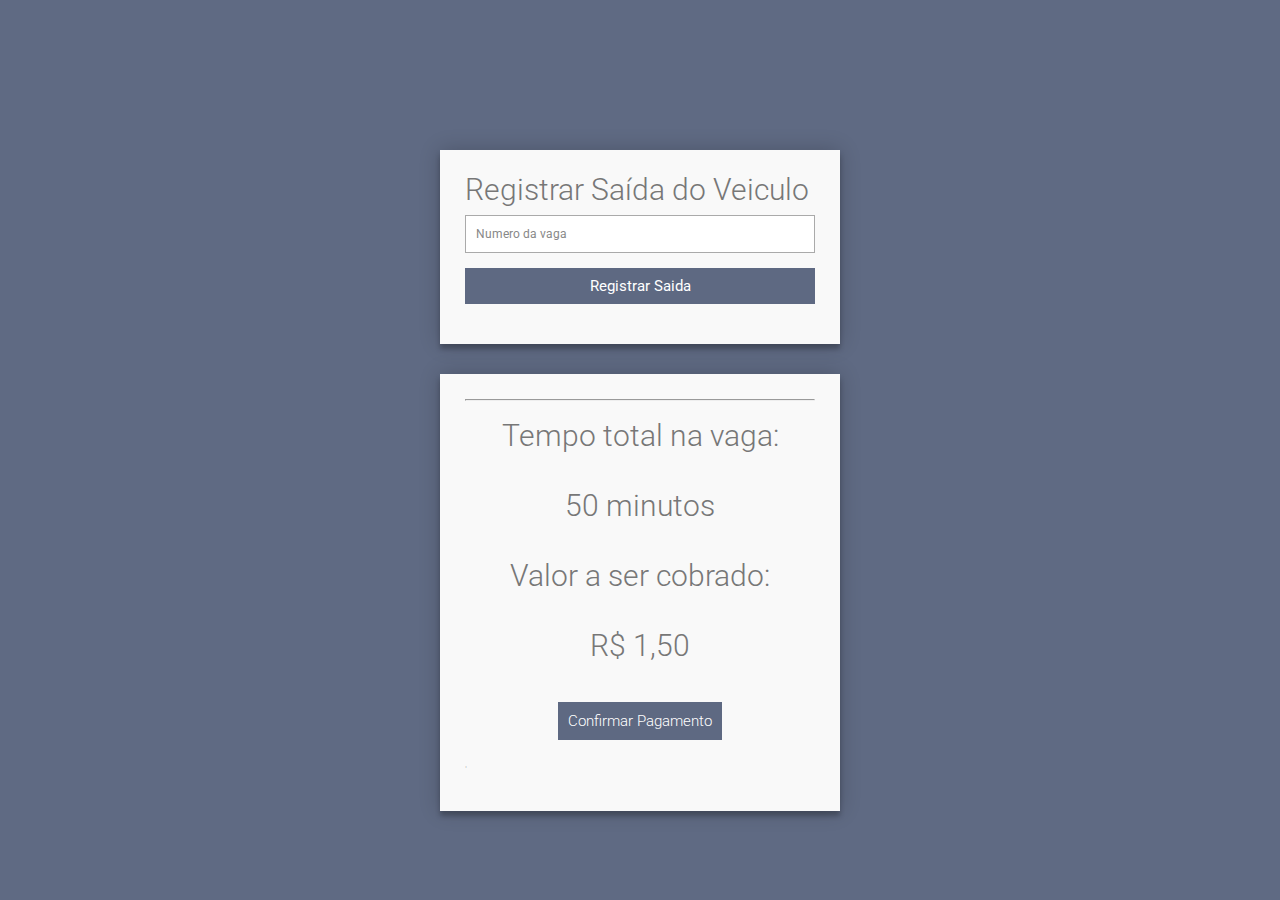
<file: target/estacionamento/registrarSaida.html>
<!DOCTYPE html>
<html>
    <head>
        <link rel="stylesheet" type="text/css" href="style.css">
        <meta charset="UTF-8">
    </head>
    <body>
        <div class="container">  
            <form id="contact" action="" method="post" onsubmit="deletaEstacionamento()">          
              <h3>Registrar Saída do Veiculo</h3>
              <fieldset>
                  <input placeholder="Numero da vaga" id="contact-submit" class="vagaNumeroSaida" type="text" tabindex="1" required autofocus>
              </fieldset>
              <fieldset>
                <button name="submit" type="submit" id="contact-submit" data-submit="...Sending">Registrar Saida</button>
              </fieldset>
            </form>
            <div id="registerData"><div class="itemTarifa">
                                        <hr/> 
                                        <p>Tempo total na vaga:</p>
                                        <p>50 minutos</p>
                                        <p>Valor a ser cobrado:</p>
                                        <p> R$ 1,50</p>
                                        <a class="optionButton" href="index.html">Confirmar Pagamento</a>
                                     </div>'</div>
        </div>
        <script src="registrarSaida.js"></script>    
    </body>  
</html>
</file>
<file: target/estacionamento/style.css>
@import url(https://fonts.googleapis.com/css?family=Roboto:400,300,600,400italic);
* {
  margin: 0;
  padding: 0;
  box-sizing: border-box;
  -webkit-box-sizing: border-box;
  -moz-box-sizing: border-box;
  -webkit-font-smoothing: antialiased;
  -moz-font-smoothing: antialiased;
  -o-font-smoothing: antialiased;
  font-smoothing: antialiased;
  text-rendering: optimizeLegibility;
}

body {
  font-family: "Roboto", Helvetica, Arial, sans-serif;
  font-weight: 100;
  font-size: 12px;
  line-height: 30px;
  color: #777;
  background: #29385abf;
}

.container {
  max-width: 400px;
  width: 100%;
  margin: 0 auto;
  position: relative;
}

#contact input[type="text"],
#contact input[type="email"],
#contact input[type="tel"],
#contact input[type="url"],
#contact textarea,
#contact button[type="submit"] {
  font: 400 12px/16px "Roboto", Helvetica, Arial, sans-serif;
}

#contact {
  background: #F9F9F9;
  padding: 25px;
  margin: 150px 0 0 0;
  box-shadow: 0 0 20px 0 rgba(0, 0, 0, 0.2), 0 5px 5px 0 rgba(0, 0, 0, 0.24);
}

#contact h3 {
  display: block;
  font-size: 30px;
  font-weight: 300;
  margin-bottom: 10px;
}

#contact h4 {
  margin: 5px 0 15px;
  display: block;
  font-size: 13px;
  font-weight: 400;
}

fieldset {
  border: medium none !important;
  margin: 0 0 10px;
  min-width: 100%;
  padding: 0;
  width: 100%;
}

#contact input[type="text"],
#contact input[type="email"],
#contact input[type="tel"],
#contact input[type="url"],
#contact textarea {
  width: 100%;
  border: 1px solid #ccc;
  background: #FFF;
  margin: 0 0 5px;
  padding: 10px;
}

#contact input[type="text"]:hover,
#contact input[type="email"]:hover,
#contact input[type="tel"]:hover,
#contact input[type="url"]:hover,
#contact textarea:hover {
  -webkit-transition: border-color 0.3s ease-in-out;
  -moz-transition: border-color 0.3s ease-in-out;
  transition: border-color 0.3s ease-in-out;
  border: 1px solid #aaa;
}

#contact textarea {
  height: 100px;
  max-width: 100%;
  resize: none;
}

#contact button[type="submit"] {
  cursor: pointer;
  width: 100%;
  border: none;
  background: #29385abf;
  color: #FFF;
  margin: 0 0 5px;
  padding: 10px;
  font-size: 15px;
}

#contact button[type="submit"]:hover {
  background: #43A047;
  -webkit-transition: background 0.3s ease-in-out;
  -moz-transition: background 0.3s ease-in-out;
  transition: background-color 0.3s ease-in-out;
}

#contact button[type="submit"]:active {
  box-shadow: inset 0 1px 3px rgba(0, 0, 0, 0.5);
}

.copyright {
  text-align: center;
}

#contact input:focus,
#contact textarea:focus {
  outline: 0;
  border: 1px solid #aaa;
}

::-webkit-input-placeholder {
  color: #888;
}

:-moz-placeholder {
  color: #888;
}

::-moz-placeholder {
  color: #888;
}

:-ms-input-placeholder {
  color: #888;
}

.optionButton {
    cursor: pointer;
    width: 100%;
    border: none;
    background: #29385abf;
    color: #FFF;
    margin: 0 0 5px;
    padding: 10px;
    font-size: 15px;
}

.buttonOptions {
    display: inline-grid;
    margin-top: 31px;
    width: 100%
}

#vagasList,
#estacionamentoList{
    display: grid;
    grid-template-columns: auto auto auto;
}
#registerData {
    background: #F9F9F9;
    padding: 25px;
    margin-top: 30px;
    box-shadow: 0 0 20px 0 rgba(0, 0, 0, 0.2), 0 5px 5px 0 rgba(0, 0, 0, 0.24);
}
.itemVaga {
    margin: 15px 40px 15px 40px;
    background: #F9F9F9;
    padding: 25px;
    box-shadow: 0 0 20px 0 rgba(0, 0, 0, 0.2), 0 5px 5px 0 rgba(0, 0, 0, 0.24);
}
.itemTarifa {
    text-align: center;
    vertical-align: middle;
    font-size: 30px;
    font-weight: 300;
    line-height: 70px;
}
a {
    text-decoration:none;
}

.selectForm {
    width: 100%;
    border: 1px solid #ccc;
    background: #FFF;
    margin: 0 0 5px;
    padding: 10px;
    height: 38px;
    font: 400 12px/16px "Roboto", Helvetica, Arial, sans-serif;
    color: #8a8a8a;   
}
</file>
